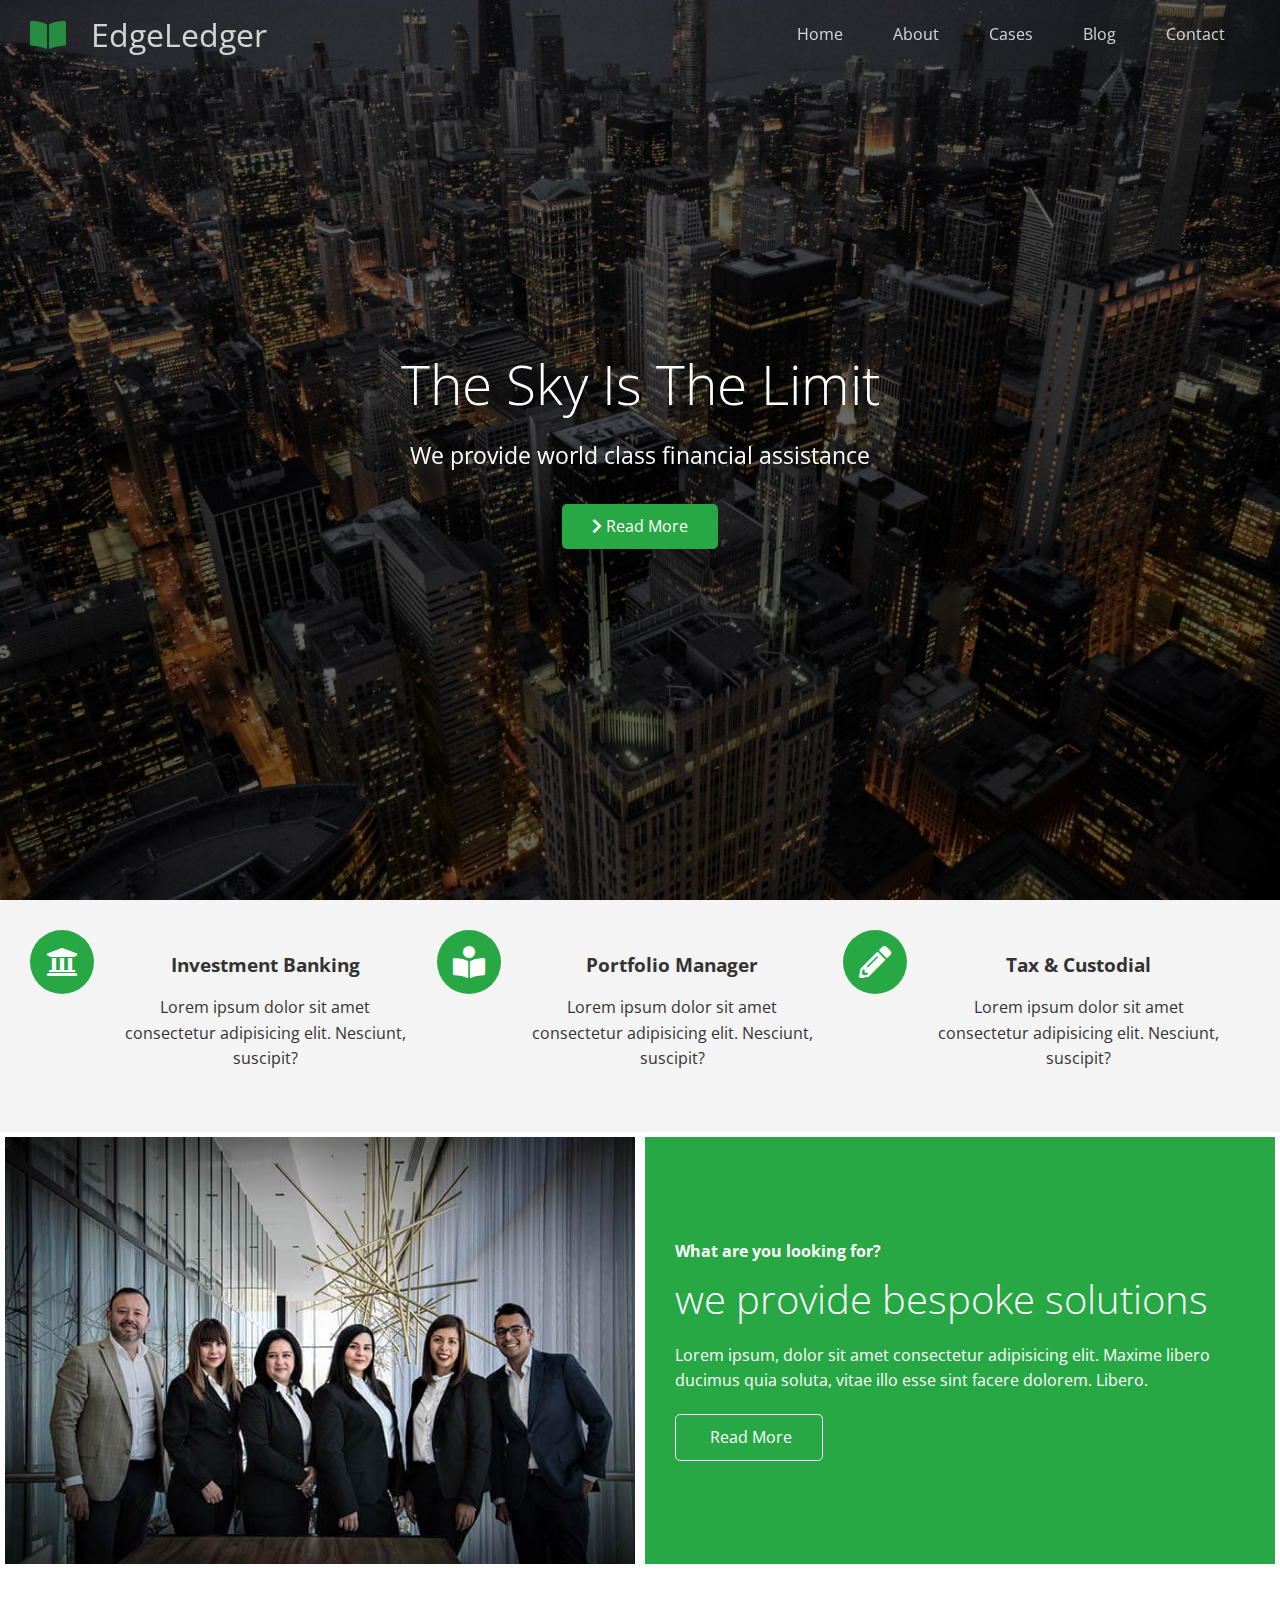
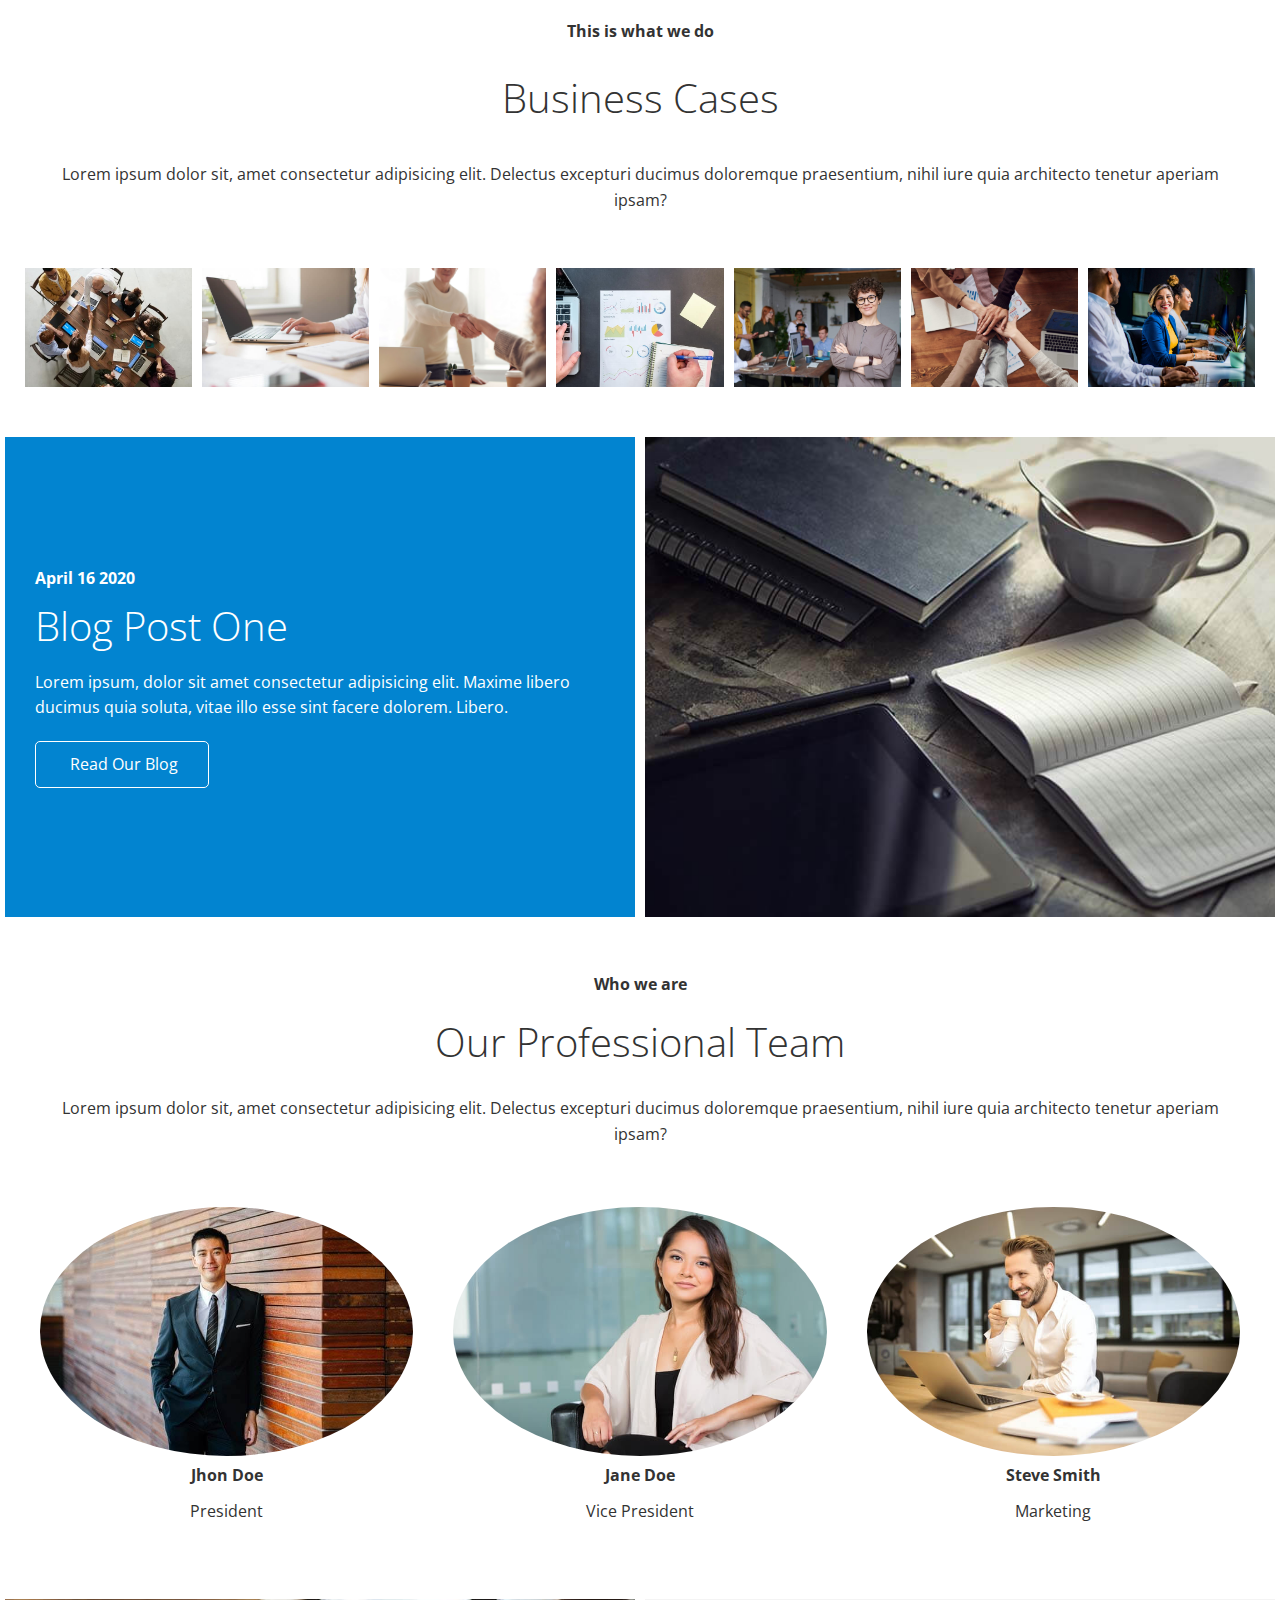
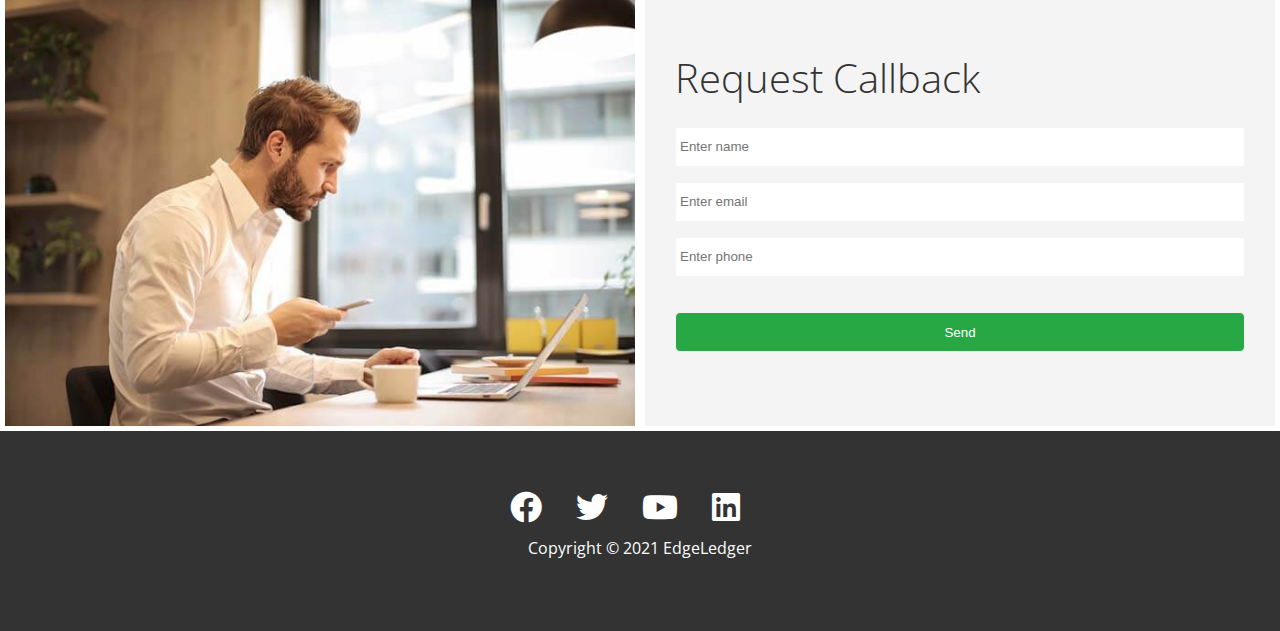
<file: index.html>
<!DOCTYPE html>
<html lang="en">

<head>
    <meta charset="UTF-8">
    <meta http-equiv="X-UA-Compatible" content="IE=edge">
    <meta name="viewport" content="width=device-width, initial-scale=1.0">
    <link rel="shortcut icon" type="image/x-icon" href="/favicon.ico">
    <link rel="stylesheet" href="https://cdnjs.cloudflare.com/ajax/libs/font-awesome/5.15.3/css/all.min.css">
    <link rel="stylesheet" href="css/utilites.css">
    <link rel="stylesheet" href="css/style.css">
    <title>Welcome To EdgeLedger</title>
</head>

<body id="home">
    <header class="hero">
        <div id="navbar" class="navbar top">
            <h1 class="logo">
                <span class="text-primary"><i class="fas fa-book-open"></i><a class="hello" href="index.html">EdgeLedger</a></span>
            </h1>
            <nav>
                <div class="a">
                    <ul>
                        <li><a href="#home">Home</a></li>
                        <li><a href="#team">About</a></li>
                        <li><a href="#cases">Cases</a></li>
                        <li><a href="#blog">Blog</a></li>
                        <li><a href="#contact">Contact</a></li>
                    </ul>
                </div>
            </nav>
        </div>

        <div class="content">
            <h1>The Sky Is The Limit</h1>
            <p>We provide world class financial assistance</p>
            <a href="post.html" class="btn"><i class="fas fa-chevron-right"></i> Read More</a>
        </div>
    </header>

    <main>
        <!-- About: icons -->


        <section id="about" class="icons bg-light">
            <div class="flex-items">
                <i class="fas fa-university fa-2x"></i>
                <div class="for">
                    <h3>Investment Banking</h3>
                    <p>Lorem ipsum dolor sit amet consectetur adipisicing elit. Nesciunt, suscipit?</p>
                </div>
                <i class="fas fa-book-reader fa-2x"></i>
                <div class="for">
                    <h3>Portfolio Manager</h3>
                    <p>Lorem ipsum dolor sit amet consectetur adipisicing elit. Nesciunt, suscipit?</p>
                </div>
                <i class="fas fa-pencil-alt fa-2x"></i>
                <div class="for">
                    <h3>Tax & Custodial</h3>
                    <p>Lorem ipsum dolor sit amet consectetur adipisicing elit. Nesciunt, suscipit?</p>
                </div>
            </div>
        </section>

        <!-- About:Solutions -->
        <section class="solution flex-coloumn">
            <div class="row">
                <div class="column">
                    <div class="column-1">
                        <img src="./image_resources/home/people.jpg" alt="">
                    </div>
                </div>
                <div class="column">
                    <div class="column-2 bg-primary">
                        <h4>What are you looking for?</h4>
                        <h2>we provide bespoke solutions</h2>
                        <p>Lorem ipsum, dolor sit amet consectetur adipisicing elit. Maxime libero ducimus quia soluta, vitae illo esse sint facere dolorem. Libero.</p>
                        <a href="#" class="btn btn-outline">
                            <i class="fas fa-chevron"></i> Read More
                        </a>
                    </div>
                </div>
            </div>
        </section>

        <!-- Cases -->
        <section id="cases" class="cases flex-coloumn section-padding">
            <header class="section-header">
                <h4>This is what we do</h4>
                <h2>Business Cases</h2>
                <p>Lorem ipsum dolor sit, amet consectetur adipisicing elit. Delectus excepturi ducimus doloremque praesentium, nihil iure quia architecto tenetur aperiam ipsam?</p>
            </header>
            <div class="row">
                <div class="column">
                    <img src="./image_resources/cases/cases1.jpg" alt="">
                </div>
                <div class="column">
                    <img src="./image_resources/cases/cases2.jpg" alt="">
                </div>
                <div class="column">
                    <img src="./image_resources/cases/cases5.jpg" alt="">
                </div>
                <div class="column">
                    <img src="./image_resources/cases/cases3.jpg" alt="">
                </div>
                <div class="column">
                    <img src="./image_resources/cases/cases6.jpg" alt="">
                </div>
                <div class="column">
                    <img src="./image_resources/cases/cases7.jpg" alt="">
                </div>
                <div class="column">
                    <img src="./image_resources/cases/cases8.jpg" alt="">
                </div>
            </div>
        </section>
        <!-- Blog -->
        <section id="blog" class="blog flex-coloumn flex-reverse">
            <div class="row">
                <div class="column">
                    <div class="column-1">
                        <img src="./image_resources/home/blog.jpg" alt="">
                    </div>
                </div>
                <div class="column">
                    <div class="column-2 bg-secondary">
                        <h4>April 16 2020</h4>
                        <h2>Blog Post One</h2>
                        <p>Lorem ipsum, dolor sit amet consectetur adipisicing elit. Maxime libero ducimus quia soluta, vitae illo esse sint facere dolorem. Libero.</p>
                        <a href="blog.html" class="btn btn-outline">
                            <i class="fas fa-chevron"></i> Read Our Blog
                        </a>
                    </div>
                </div>
            </div>
        </section>
        <!-- Team -->
        <section id="team" class="team section-padding">
            <header class="section-header">
                <h4>Who we are</h4>
                <h2>Our Professional Team</h2>
                <p>Lorem ipsum dolor sit, amet consectetur adipisicing elit. Delectus excepturi ducimus doloremque praesentium, nihil iure quia architecto tenetur aperiam ipsam?</p>
            </header>
            <div class="flex-items">
                <div>
                    <img src="./image_resources/team/person1.jpg" alt="">
                    <h4>Jhon Doe</h4>
                    <p>President</p>
                </div>
                <div>
                    <img src="./image_resources/team/person2.jpg" alt="">
                    <h4>Jane Doe</h4>
                    <p>Vice President</p>
                </div>
                <div>
                    <img src="./image_resources/team/person3.jpg" alt="">
                    <h4>Steve Smith</h4>
                    <p>Marketing</p>
                </div>
            </div>
        </section>
        <!-- Contact -->
        <section id="contact" class="contact flex-coloumn">
            <div class="row">
                <div class="column">
                    <div class="column-1">
                        <img src="./image_resources/home/contact.jpg" alt="">
                    </div>
                </div>
                <div class="column">
                    <div class="column-2 bg-light">
                        <h2>Request Callback</h2>
                        <form class="callback-form" name="contact" method="POST" data-netlify="true">
                            <div class="form-control">
                                <label for="name"></label>
                                <input type="text" name="name" id="name" placeholder="Enter name">
                            </div>
                            <div class="form-control">
                                <label for="email"></label>
                                <input type="email" name="email" id="email" placeholder="Enter email">
                            </div>
                            <div class="form-control">
                                <label for="phone"></label>
                                <input type="number" name="phone" id="phone" placeholder="Enter phone">
                            </div>
                            <input type="submit" value="Send" id="submit" class="btn">
                        </form>
                    </div>
                </div>
            </div>
        </section>

    </main>

    <footer class="footer bg-dark">
        <div class="social">
            <a href="https://www.facebook.com/"><i id="face" class="fab fa-facebook fa-2x"></i></a>
            <a href="https://twitter.com/?lang=en"><i id="twitter" class="fab fa-twitter fa-2x"></i></a>
            <a href="https://www.youtube.com/"><i id="youtube" class="fab fa-youtube fa-2x"></i></a>
            <a href="https://in.linkedin.com/"><i id="linkedin" class="fab fa-linkedin fa-2x"></i></a>
        </div>
        <p>Copyright &copy; 2021 EdgeLedger</p>
    </footer>


    </head>

    <body>
        <script src="https://code.jquery.com/jquery-3.6.0.min.js" integrity="sha256-/xUj+3OJU5yExlq6GSYGSHk7tPXikynS7ogEvDej/m4=" crossorigin="anonymous"></script>

        <script>
            const navbar = document.getElementById('navbar');
            let scrolled = false;

            window.onscroll = function() {
                if (window.pageYOffset > 100) {
                    navbar.classList.remove('top');
                    if (!scrolled) {
                        navbar.style.transform = 'translateY(-70px)';
                    }
                    setTimeout(function() {
                        navbar.style.transform = 'translateY(0)';
                        scrolled = true;
                    }, 200);
                } else {
                    navbar.classList.add('top')
                    scrolled = false;
                }
            }
        </script>
        <script async src="https://pagead2.googlesyndication.com/pagead/js/adsbygoogle.js?client=ca-pub-7050081902912784"
     crossorigin="anonymous"></script>
    </body>

</html>
</file>
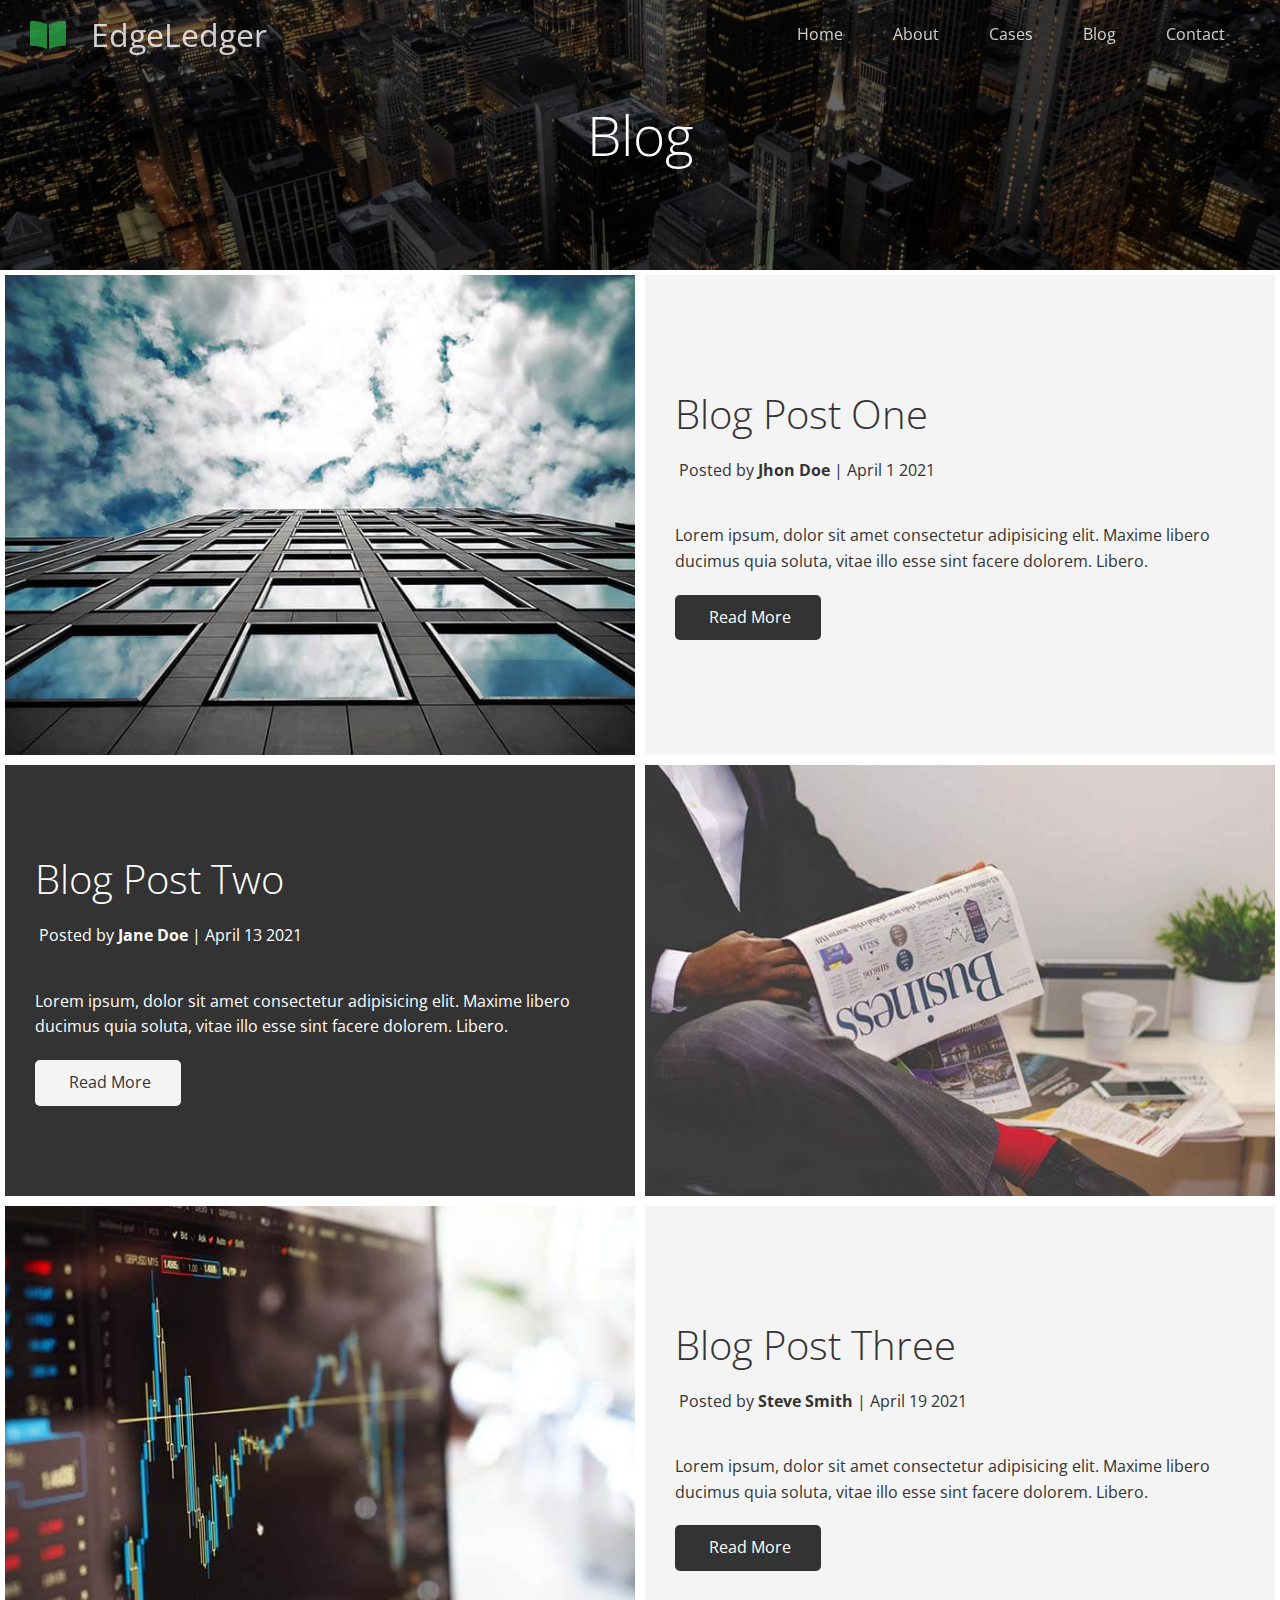
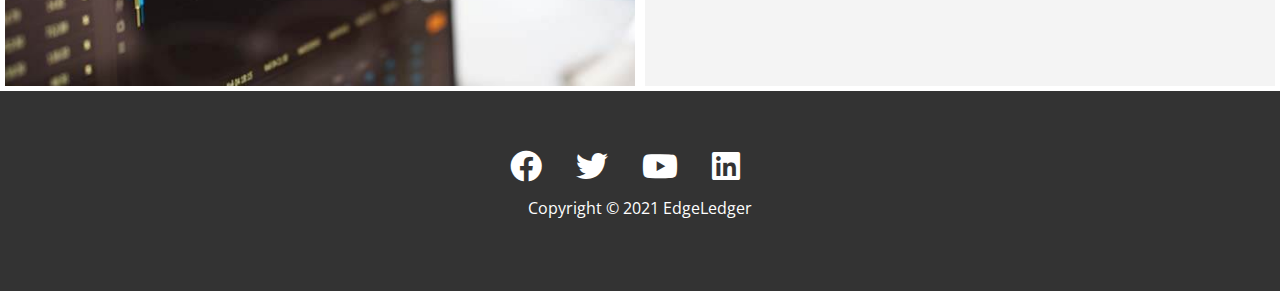
<file: blog.html>
<!DOCTYPE html>
<html lang="en">

<head>
    <meta charset="UTF-8">
    <meta http-equiv="X-UA-Compatible" content="IE=edge">
    <meta name="viewport" content="width=device-width, initial-scale=1.0">
    <link rel="stylesheet" href="https://cdnjs.cloudflare.com/ajax/libs/font-awesome/5.15.3/css/all.min.css">
    <link rel="stylesheet" href="css/utilites.css">
    <link rel="stylesheet" href="css/style.css">
    <title>Read Our Blog</title>
</head>

<body id="home">
    <header class="hero blog">
        <div id="navbar" class="navbar top">
            <h1 class="logo">
                <span class="text-primary"><i class="fas fa-book-open"></i><a class="hello" href="index.html">EdgeLedger</a></span>
            </h1>
            <nav>
                <ul>
                    <li><a href="index.html">Home</a></li>
                    <li><a href="index.html#about">About</a></li>
                    <li><a href="#cases">Cases</a></li>
                    <li><a href="#blog">Blog</a></li>
                    <li><a href="#contact">Contact</a></li>
                </ul>
            </nav>
        </div>

        <div class="content">
            <h1>Blog</h1>
        </div>
    </header>

    <main>
        <article class="flex-coloumn">
            <div class="row">
                <div class="column">
                    <div class="column-1">
                        <img src="./image_resources/blog/blog1.jpg" alt="">
                    </div>
                </div>
                <div class="column">
                    <div class="column-2 bg-light">
                        <h2>Blog Post One</h2>
                        <p class="meta">
                            <i class="fas fa-uds"></i> Posted by <strong>Jhon Doe</strong> | April 1 2021
                        </p>
                        <p>Lorem ipsum, dolor sit amet consectetur adipisicing elit. Maxime libero ducimus quia soluta, vitae illo esse sint facere dolorem. Libero.</p>
                        <a href="post1.html" class="btn btn-dark">
                            <i class="fas fa-chevron"></i> Read More
                        </a>
                    </div>
                </div>
            </div>
        </article>


        <article class="flex-coloumn flex-reverse">
            <div class="row">
                <div class="column">
                    <div class="column-1">
                        <img src="./image_resources/blog/blog2.jpg" alt="">
                    </div>
                </div>
                <div class="column">
                    <div class="column-2 bg-dark">
                        <h2>Blog Post Two</h2>
                        <p class="meta">
                            <i class="fas fa-uds"></i> Posted by <strong>Jane Doe</strong> | April 13 2021
                        </p>
                        <p>Lorem ipsum, dolor sit amet consectetur adipisicing elit. Maxime libero ducimus quia soluta, vitae illo esse sint facere dolorem. Libero.</p>
                        <a href="post2.html" class="btn btn-light">
                            <i class="fas fa-chevron"></i> Read More
                        </a>
                    </div>
                </div>
            </div>
        </article>

        <article class="flex-coloumn">
            <div class="row">
                <div class="column">
                    <div class="column-1">
                        <img src="./image_resources/blog/blog3.jpg" alt="">
                    </div>
                </div>
                <div class="column">
                    <div class="column-2 bg-light">
                        <h2>Blog Post Three</h2>
                        <p class="meta">
                            <i class="fas fa-uds"></i> Posted by <strong>Steve Smith</strong> | April 19 2021
                        </p>
                        <p>Lorem ipsum, dolor sit amet consectetur adipisicing elit. Maxime libero ducimus quia soluta, vitae illo esse sint facere dolorem. Libero.</p>
                        <a href="post3.html" class="btn btn-dark">
                            <i class="fas fa-chevron"></i> Read More
                        </a>
                    </div>
                </div>
            </div>
        </article>

    </main>


    <footer class="footer bg-dark">
        <div class="social">
            <a href="https://www.facebook.com/"><i id="face" class="fab fa-facebook fa-2x"></i></a>
            <a href="https://twitter.com/?lang=en"><i id="twitter" class="fab fa-twitter fa-2x"></i></a>
            <a href="https://www.youtube.com/"><i id="youtube" class="fab fa-youtube fa-2x"></i></a>
            <a href="https://in.linkedin.com/"><i id="linkedin" class="fab fa-linkedin fa-2x"></i></a>
        </div>
        <p>Copyright &copy; 2021 EdgeLedger</p>
    </footer>

    <script>
        const navbar = document.getElementById('navbar');
        let scrolled = false;

        window.onscroll = function() {
            if (window.pageYOffset > 100) {
                navbar.classList.remove('top');
                if (!scrolled) {
                    navbar.style.transform = 'translateY(-70px)';
                }
                setTimeout(function() {
                    navbar.style.transform = 'translateY(0)';
                    scrolled = true;
                }, 200);
            } else {
                navbar.classList.add('top')
                scrolled = false;
            }
        }
    </script>
    <script async src="https://pagead2.googlesyndication.com/pagead/js/adsbygoogle.js?client=ca-pub-7050081902912784"
     crossorigin="anonymous"></script>
</body>

</html>
</file>
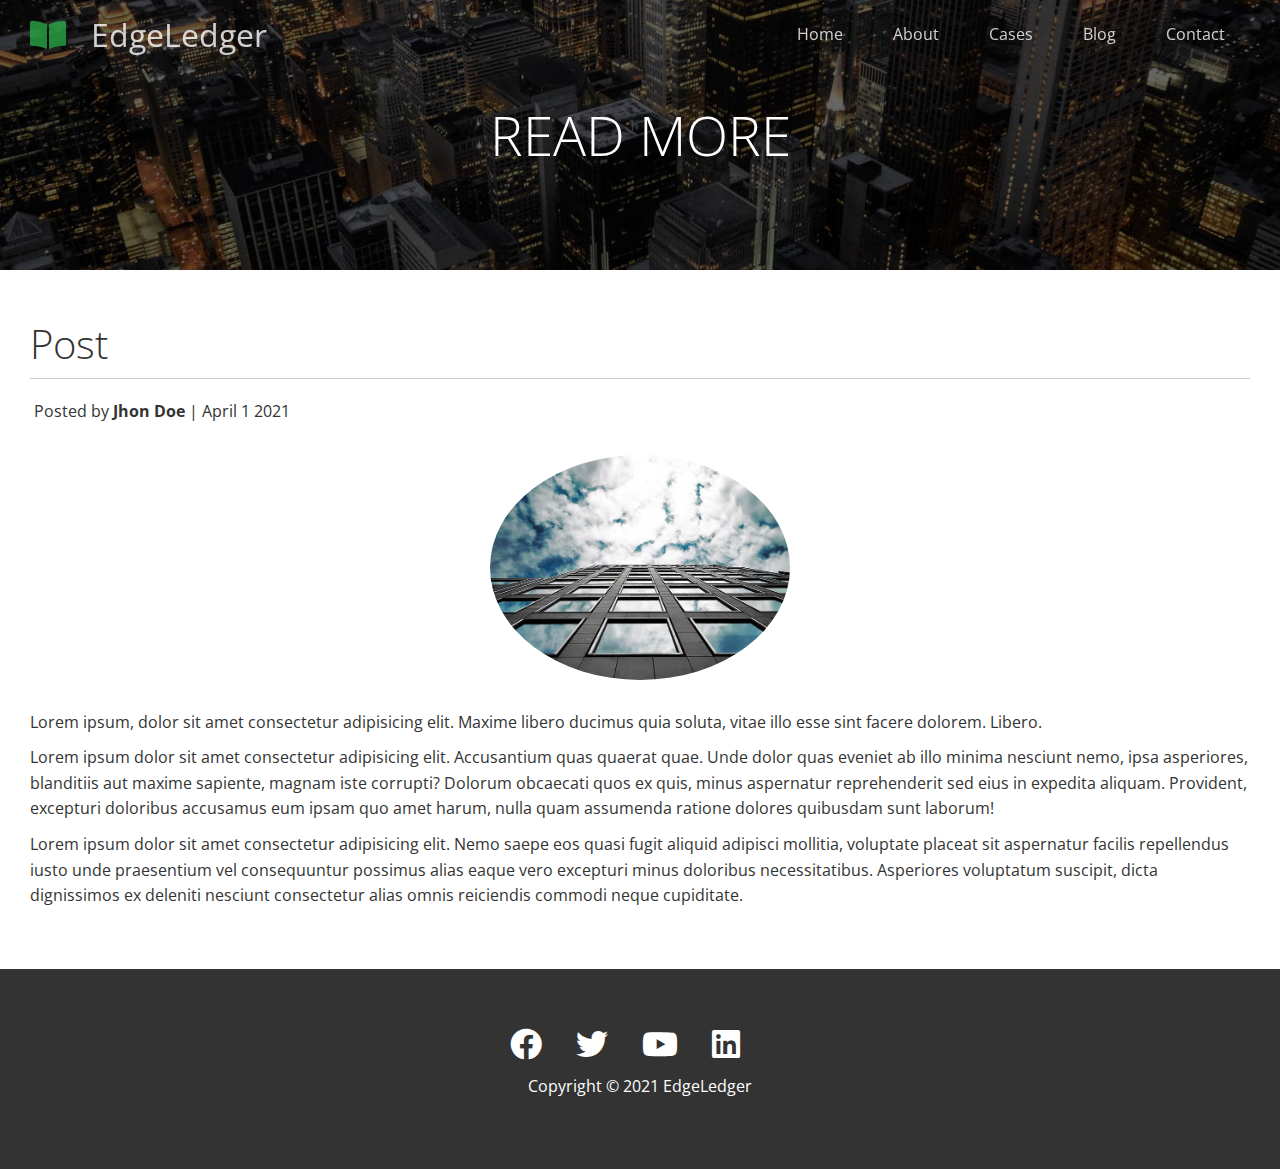
<file: post.html>
<!DOCTYPE html>
<html lang="en">

<head>
    <meta charset="UTF-8">
    <meta http-equiv="X-UA-Compatible" content="IE=edge">
    <meta name="viewport" content="width=device-width, initial-scale=1.0">
    <link rel="stylesheet" href="https://cdnjs.cloudflare.com/ajax/libs/font-awesome/5.15.3/css/all.min.css">
    <link rel="stylesheet" href="css/utilites.css">
    <link rel="stylesheet" href="css/style.css">
    <title>Read More</title>
</head>

<body id="home">
    <header class="hero blog">
        <div id="navbar" class="navbar top">
            <h1 class="logo">
                <span class="text-primary"><i class="fas fa-book-open"></i><a class="hello" href="index.html">EdgeLedger</a></span>
            </h1>
            <nav>
                <ul>
                    <li><a href="index.html">Home</a></li>
                    <li><a href="index.html#about">About</a></li>
                    <li><a href="£cases">Cases</a></li>
                    <li><a href="blog.html">Blog</a></li>
                    <li><a href="index.html">Contact</a></li>
                </ul>
            </nav>
        </div>
        <div class="content">
            <h1>READ MORE</h1>
        </div>
    </header>


    <main>
        <section class="post">
            <h2>Post</h2>
            <div class="content">
                <p class="meta">
                    <i class="fas fa-uds"></i> Posted by <strong>Jhon Doe</strong> | April 1 2021
                </p>
                <img src="./image_resources/blog/blog1.jpg" alt="">
                <p>Lorem ipsum, dolor sit amet consectetur adipisicing elit. Maxime libero ducimus quia soluta, vitae illo esse sint facere dolorem. Libero.</p>
                <p>Lorem ipsum dolor sit amet consectetur adipisicing elit. Accusantium quas quaerat quae. Unde dolor quas eveniet ab illo minima nesciunt nemo, ipsa asperiores, blanditiis aut maxime sapiente, magnam iste corrupti? Dolorum obcaecati quos
                    ex quis, minus aspernatur reprehenderit sed eius in expedita aliquam. Provident, excepturi doloribus accusamus eum ipsam quo amet harum, nulla quam assumenda ratione dolores quibusdam sunt laborum!</p>
                <p>Lorem ipsum dolor sit amet consectetur adipisicing elit. Nemo saepe eos quasi fugit aliquid adipisci mollitia, voluptate placeat sit aspernatur facilis repellendus iusto unde praesentium vel consequuntur possimus alias eaque vero excepturi
                    minus doloribus necessitatibus. Asperiores voluptatum suscipit, dicta dignissimos ex deleniti nesciunt consectetur alias omnis reiciendis commodi neque cupiditate.</p>
            </div>
        </section>
    </main>


    <footer class="footer bg-dark">
        <div class="social">
            <a href="https://www.facebook.com/"><i id="face" class="fab fa-facebook fa-2x"></i></a>
            <a href="https://twitter.com/?lang=en"><i id="twitter" class="fab fa-twitter fa-2x"></i></a>
            <a href="https://www.youtube.com/"><i id="youtube" class="fab fa-youtube fa-2x"></i></a>
            <a href="https://in.linkedin.com/"><i id="linkedin" class="fab fa-linkedin fa-2x"></i></a>
        </div>
        <p>Copyright &copy; 2021 EdgeLedger</p>
    </footer>

    <script>
        const navbar = document.getElementById('navbar');
        let scrolled = false;

        window.onscroll = function() {
            if (window.pageYOffset > 100) {
                navbar.classList.remove('top');
                if (!scrolled) {
                    navbar.style.transform = 'translateY(-70px)';
                }
                setTimeout(function() {
                    navbar.style.transform = 'translateY(0)';
                    scrolled = true;
                }, 200);
            } else {
                navbar.classList.add('top')
                scrolled = false;
            }
        }
    </script>
    <script async src="https://pagead2.googlesyndication.com/pagead/js/adsbygoogle.js?client=ca-pub-7050081902912784"
     crossorigin="anonymous"></script>
</body>

</html>
</file>
<file: css/utilites.css>
/* Text colors */

.text-primary {
    color: #28a745;
}

.text-secondary {
    color: #0284d0;
}


/* Button */

.btn {
    cursor: pointer;
    display: inline-block;
    padding: 10px 30px;
    color: #fff;
    background-color: #28a745;
    border: none;
    border-radius: 5px;
}

.btn:hover {
    opacity: 0.9;
}

.btn-primary,
.bg-primary {
    background: #28a745;
    color: #fff;
}

.btn-secondary,
.bg-secondary {
    background: #0284d0;
    color: #fff;
}

.btn-dark,
.bg-dark {
    background: #333;
    color: #fff;
}

.btn-light,
.bg-light {
    background: #f4f4f4;
    color: #333;
}

.btn-outline {
    background: transparent;
    border: 1px solid #fff;
}


/* Flex items */

.flex-items {
    display: flex;
    text-align: center;
    justify-content: center;
    text-align: center;
    height: 100%;
}

.flex-items .fas {
    display: flex;
    text-align: center;
    justify-content: center;
    text-align: center;
    height: 100%;
}

.flex-items>div {
    padding: 20px;
}


/* Flex columns */

.flex-coloumn.flex-reverse .row {
    flex-direction: row-reverse;
}

.flex-coloumn .row {
    display: flex;
    flex-direction: row;
    flex-wrap: wrap;
    width: 100%;
}

.flex-coloumn .column {
    display: flex;
    flex-direction: column;
    flex-basis: 100%;
    flex: 1;
}

.flex-coloumn .column .column-1,
.flex-coloumn .column .column-2 {
    height: 100%;
}

.flex-coloumn img {
    width: 100%;
    height: 100%;
    object-fit: cover;
}

.flex-coloumn .column-2 {
    display: flex;
    flex-direction: column;
    align-items: flex-start;
    justify-content: center;
    padding: 30px;
}

.flex-coloumn h2 {
    font-size: 40px;
    font-weight: 100;
}

.flex-coloumn h4 {
    margin-bottom: 10px;
}

.flex-coloumn p {
    margin: 20px 0;
}


/* Section header */

.section-header {
    padding: 30px;
    display: flex;
    flex-direction: column;
    align-items: center;
    justify-content: center;
    text-align: center;
}

.section-header h2 {
    font-size: 40px;
    margin: 20px 0;
}

.section-padding {
    padding: 20px 20px 40px;
}


/* Flex grid */

.flex-grid .row {
    display: flex;
    flex-wrap: wrap;
    padding: 0 40px;
}

.flex-grid .column {
    flex: 25%;
    max-width: 25%;
    padding: 0 4px;
}

/* icon */
.hello {
 color: #28a745;
 
}
</file>
<file: css/style.css>
@import url('https://fonts.googleapis.com/css2?family=Open+Sans:wght@300&display=swap');
* {
    box-sizing: border-box;
    padding: 0;
    margin: 0;
    scroll-behavior: smooth;
}

body {
    font-family: 'Open Sans', sans serif;
    background: #fff;
    color: #333;
    line-height: 1.6;
}

ul {
    list-style: none;
}

a {
    color: #333;
    text-decoration: none;
}

h1,
h2 {
    font-weight: 300;
    line-height: 1.2;
}

p {
    margin: 10px 0;
}

img {
    width: 100%;
}


/* Navbar */

.navbar {
    display: flex;
    align-items: center;
    justify-content: space-between;
    background-color: #333;
    color: #fff;
    opacity: 0.8;
    width: 100%;
    height: 70px;
    position: fixed;
    top: 0px;
    padding: 0 30px;
    transition: 0.5s;
}

.navbar.top {
    background: transparent;
}

.navbar a {
    color: #fff;
    padding: 10px 20px;
    margin: 0 5px;
}

.navbar a:hover {
    border-bottom: #28a745 2px solid;
}

.navbar ul {
    display: flex;
}

.navbar .logo {
    font-weight: 400;
}


/* Header */

.hero {
    background: url('../image_resources/home/showcase.jpg') no-repeat center center/cover;
    height: 100vh;
    position: relative;
    color: #fff;
}

.hero .content {
    display: flex;
    flex-direction: column;
    align-items: center;
    justify-content: center;
    text-align: center;
    height: 100%;
    padding: 0 20px;
}

.hero .content h1 {
    font-size: 55px;
}

.hero .content p {
    font-size: 23px;
    max-width: 600pc;
    margin: 20px 0 30px;
}

.hero::before {
    content: '';
    position: absolute;
    top: 0;
    left: 0;
    width: 100%;
    height: 100%;
    background: rgba(0, 0, 0, 0.6);
}

.hero * {
    z-index: 10;
}

.hero.blog {
    background-image: url('../image_resources/home/blog.jpg') no-repeat center center/cover;
    height: 30vh;
}


/* Icons */

.icons {
    padding: 30px;
}

.icons h3 {
    font-weight: bold;
    margin-bottom: 15px;
}

.icons i {
    background-color: #28a745;
    color: #fff;
    padding: 1rem;
    border-radius: 50%;
    margin-bottom: 15px;
}

.cases img:hover {
    opacity: 0.7;
}

.team img {
    border-radius: 50%;
}


/* Callback form */

.callback-form {
    width: 100%;
    padding: 20px 0;
}

.callback-form label {
    display: block;
    margin-bottom: 5px;
}

.callback-form .form-control {
    margin-bottom: 15px;
}

.callback-form input {
    width: 100%;
    padding: 4px;
    height: 40px;
    border: #f5f5f5 1px solid;
}

.callback-form input:focus {
    outline-color: #28a745;
}

.callback-form .btn {
    padding: 12px 0;
    margin-top: 20px;
}


/* Post */

.post {
    padding: 50px 30px;
}

.post h2 {
    font-size: 40px;
    margin-bottom: 20px;
    padding-bottom: 10px;
    border-bottom: #ccc solid 1px;
}

.post .meta {
    margin-bottom: 30px;
}

.post img {
    width: 300px;
    border-radius: 50%;
    display: block;
    margin: 0 auto 30px;
}


/* Footer */

.footer {
    display: flex;
    flex-direction: column;
    align-items: center;
    justify-content: center;
    text-align: center;
    height: 200px;
}

.footer a {
    color: #fff;
}

.footer a:hover {
    color: #28a745;
}

.footer .social>* {
    margin-right: 30px;
}


/* Social Icons */

#face:hover {
    color: #3b5998;
}

#twitter:hover {
    color: #1DA1F2;
}

#youtube:hover {
    color: #FF0000;
}

#linkedin:hover {
    color: #0e76a8;
}


/* Mobile */

@media(max-width: 768px) {
    .navbar {
        flex-direction: column;
        height: 120px;
        padding: 20px;
    }
    .navbar a {
        padding: 10px 10px;
        margin: 0 3px;
    }
    .flex-items {
        flex-direction: column;
    }
    .flex-items {
        align-items: center;
        top: 0;
    }
    .flex-coloumn .column {
        flex: 100%;
        max-width: 100%;
    }
    .team img {
        width: 70%;
    }
}

* {
    box-sizing: border-box;
}

.column {
    float: left;
    width: 30%;
    padding: 5px;
}


/* Clearfix (clear floats) */

.row::after {
    content: "";
    clear: both;
    display: table;
}
</file>
